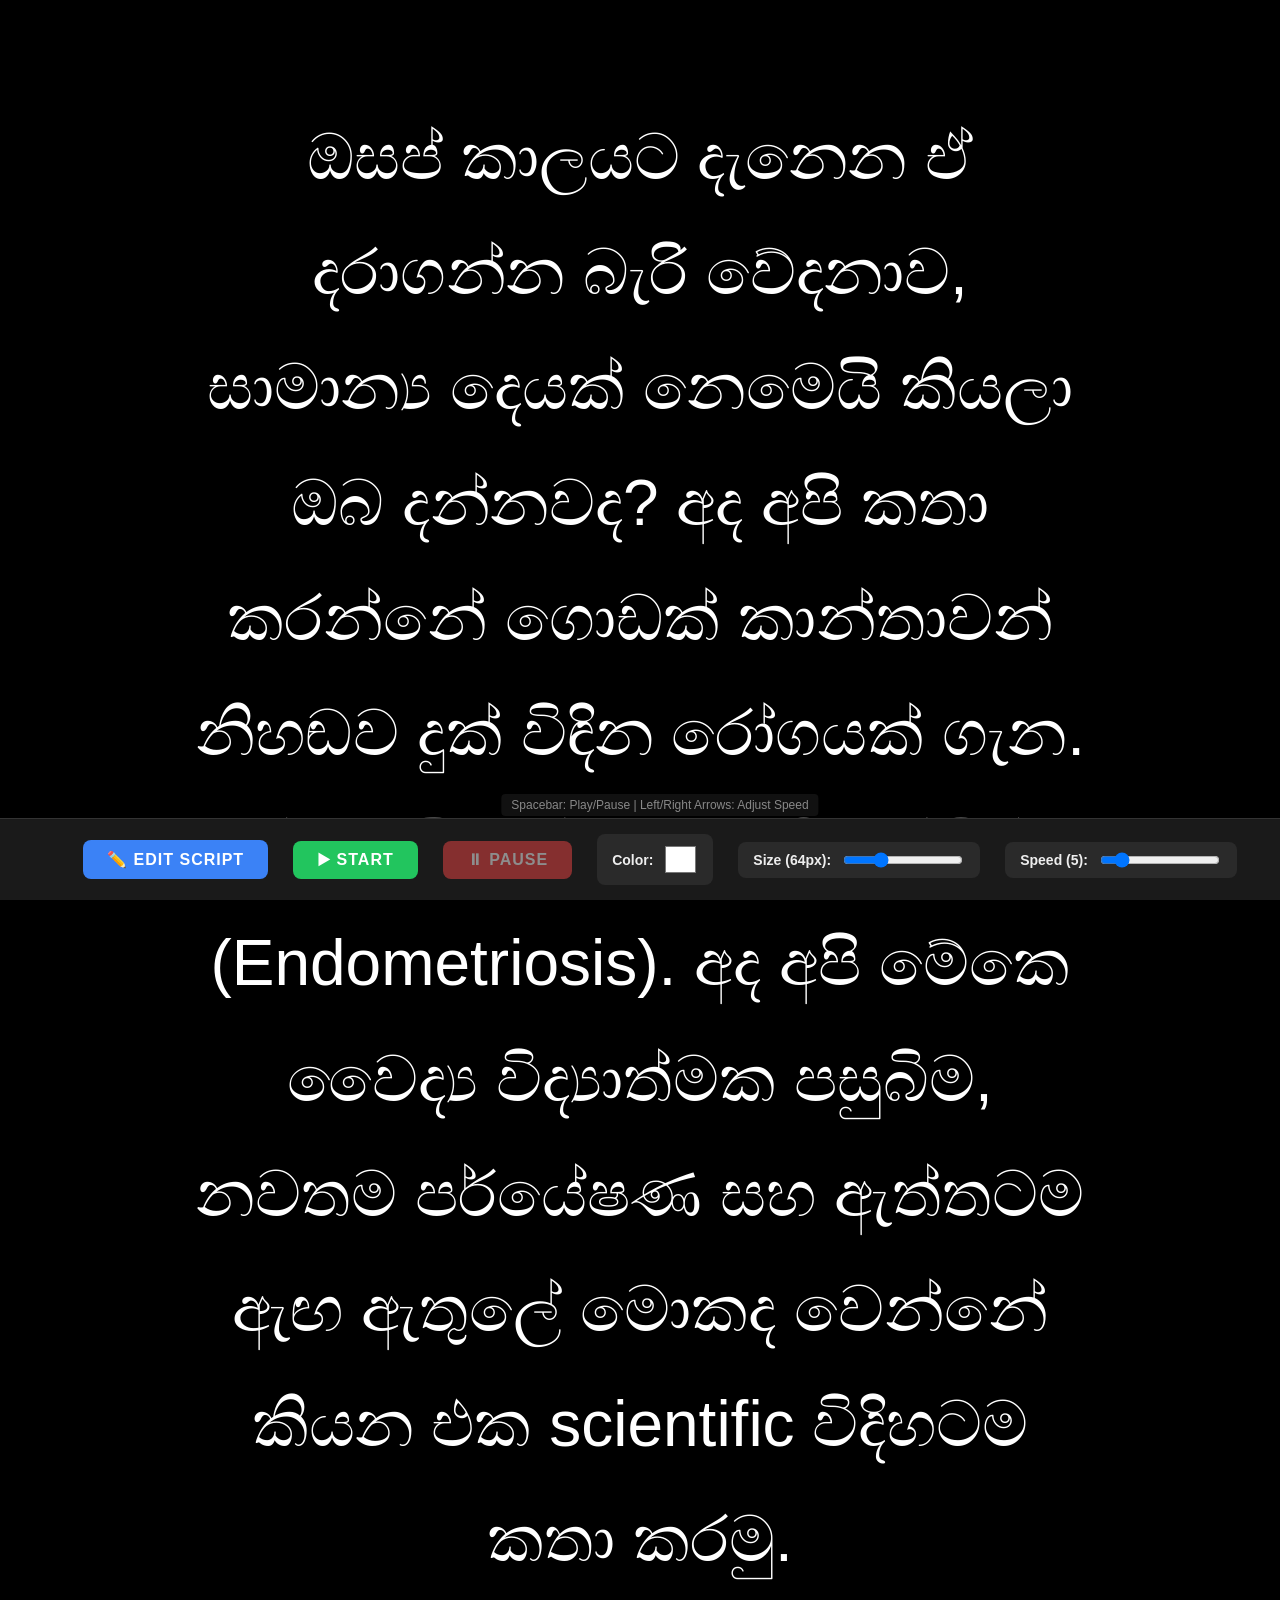
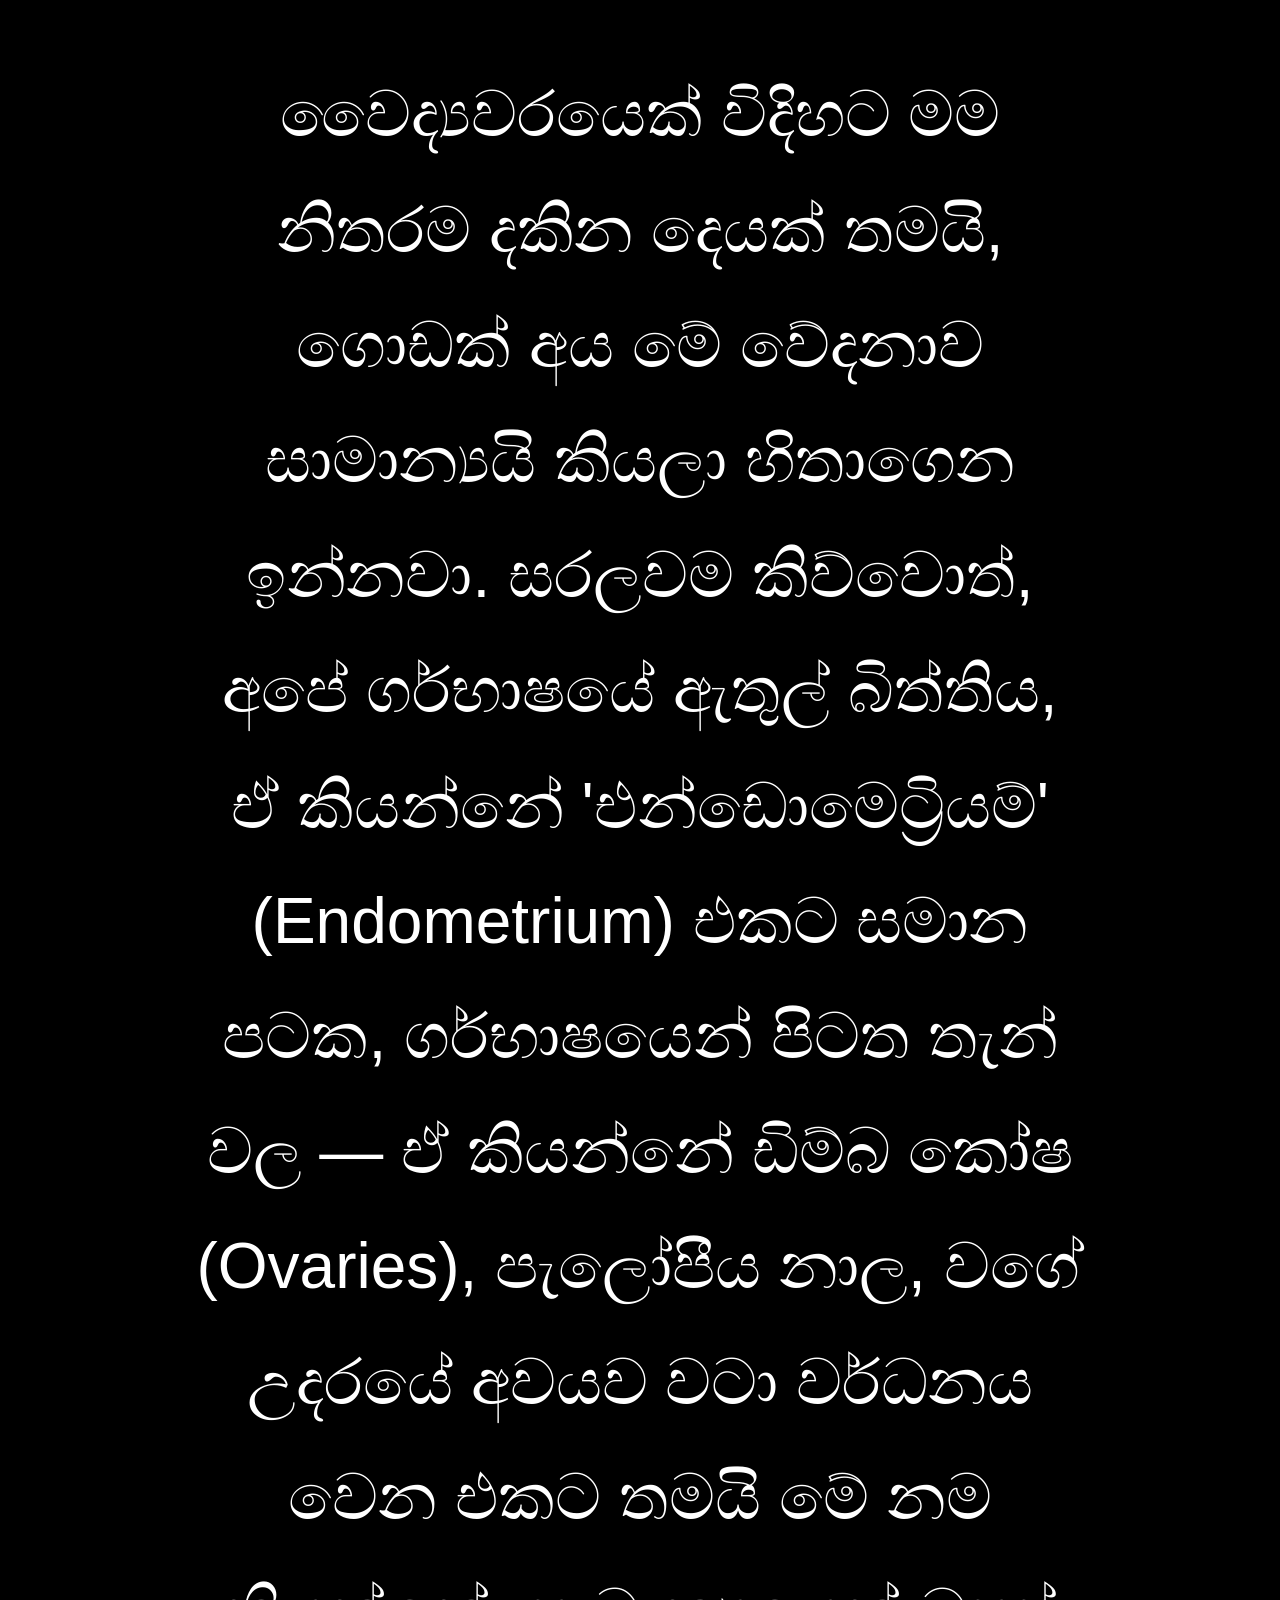
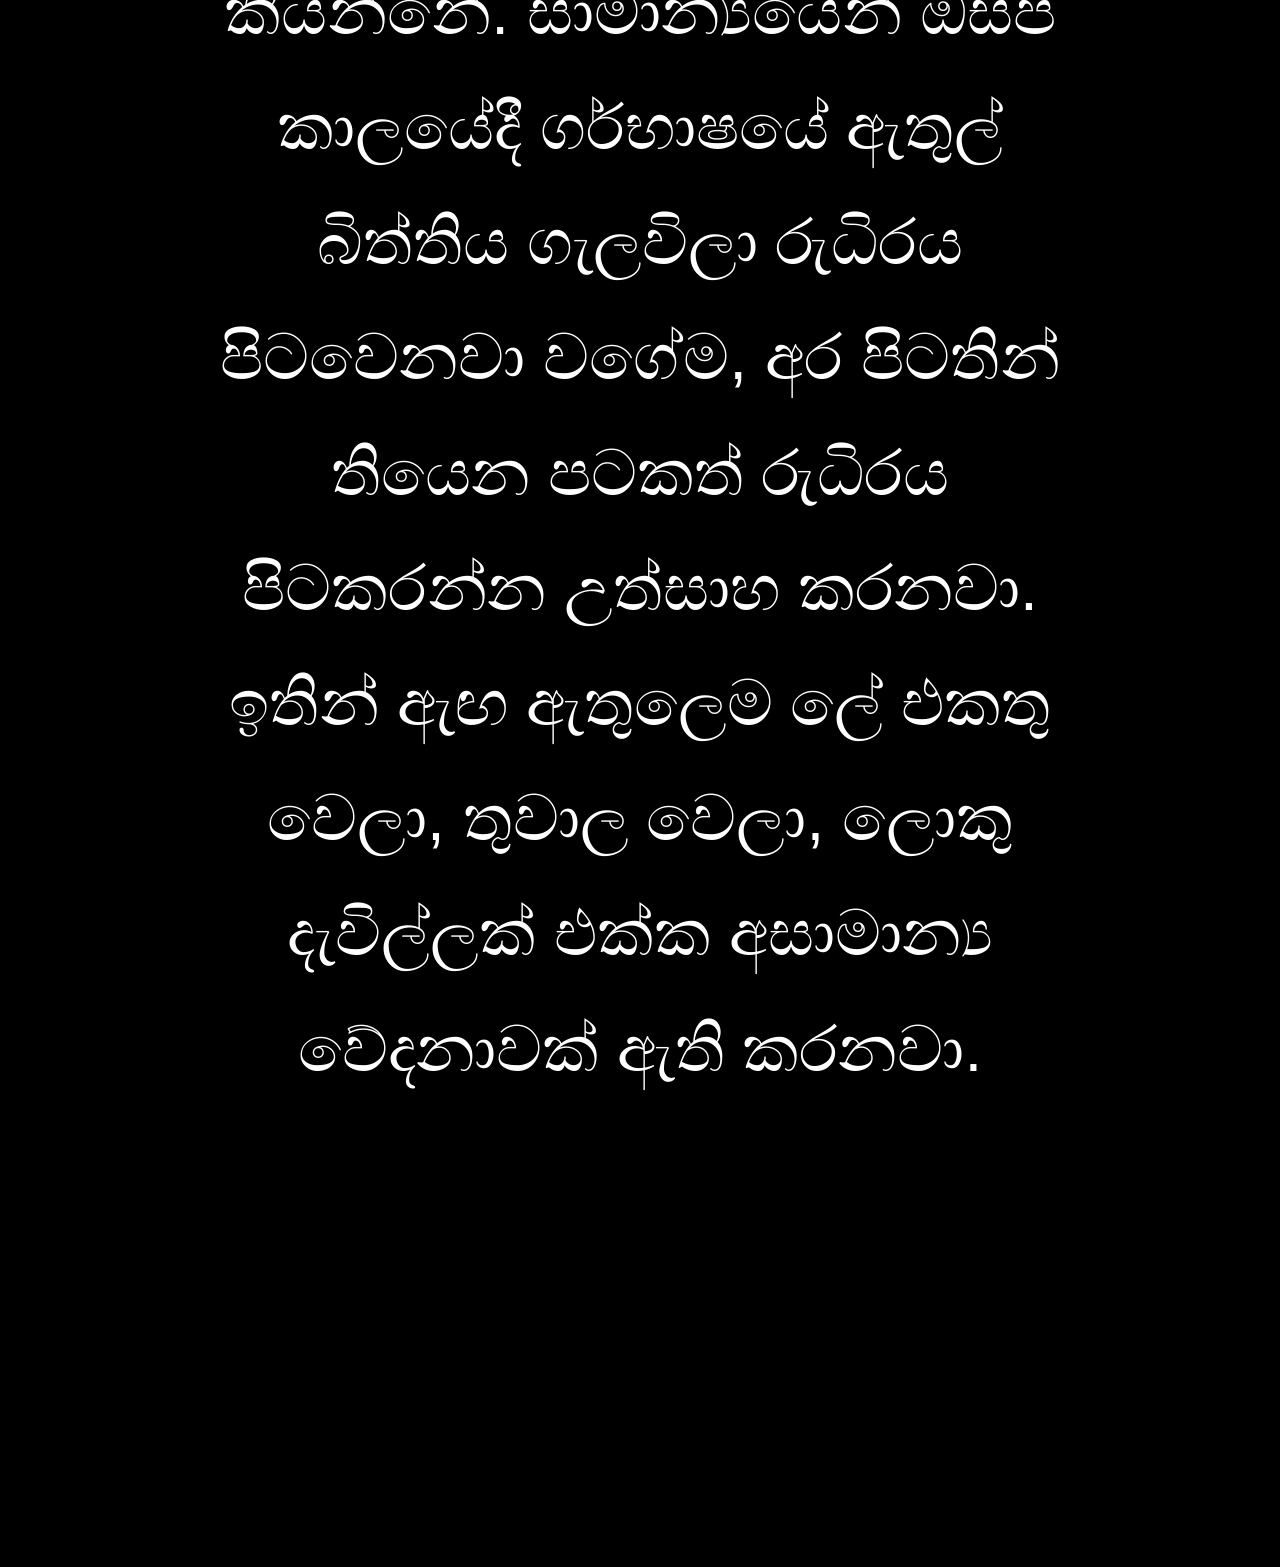
<file: teleprompter.html>
<!DOCTYPE html>
<html lang="si">
<head>
    <meta charset="UTF-8">
    <meta name="viewport" content="width=device-width, initial-scale=1.0">
    <title>Video Script Teleprompter</title>
    <style>
        body {
            margin: 0;
            padding: 0;
            background-color: #000000;
            color: #ffffff;
            font-family: Arial, sans-serif;
            overflow-x: hidden;
        }

        #toolbar {
            position: fixed;
            bottom: 0;
            left: 0;
            width: 100%;
            background-color: #1a1a1a;
            padding: 15px 20px;
            display: flex;
            align-items: center;
            justify-content: center;
            gap: 25px;
            box-shadow: 0 -4px 15px rgba(0,0,0,0.8);
            z-index: 100;
            flex-wrap: wrap;
            border-top: 1px solid #333;
        }

        .control-group {
            display: flex;
            align-items: center;
            gap: 10px;
            background: #2a2a2a;
            padding: 8px 15px;
            border-radius: 8px;
        }

        label {
            font-size: 14px;
            color: #eeeeee;
            font-weight: bold;
        }

        button {
            padding: 10px 24px;
            font-size: 16px;
            border: none;
            border-radius: 8px;
            cursor: pointer;
            font-weight: bold;
            transition: all 0.2s;
            text-transform: uppercase;
            letter-spacing: 1px;
        }

        #startBtn { background-color: #22c55e; color: white; }
        #stopBtn { background-color: #ef4444; color: white; }
        #editBtn { background-color: #3b82f6; color: white; }
        
        button:hover { filter: brightness(1.1); transform: scale(1.05); }
        button:active { transform: scale(0.95); }

        input[type="color"] {
            border: none;
            width: 35px;
            height: 35px;
            cursor: pointer;
            padding: 0;
            background: none;
            border-radius: 5px;
        }

        input[type="range"] {
            cursor: pointer;
            width: 120px;
        }

        #text-container {
            padding: 100px 15% 400px 15%;
            font-size: 64px; /* default size */
            line-height: 1.8;
            max-width: 1400px;
            margin: 0 auto;
            text-align: center;
        }

        .script-paragraph {
            margin-bottom: 60px;
        }

        .mirror-mode {
            transform: scaleX(-1);
        }

        .help-text {
            font-size: 12px;
            color: #888;
            position: absolute;
            top: -25px;
            left: 50%;
            transform: translateX(-50%);
            background: #111;
            padding: 4px 10px;
            border-radius: 4px;
        }

        /* Edit Modal CSS */
        #editModal {
            display: none;
            position: fixed;
            top: 0; left: 0; width: 100%; height: 100%;
            background: rgba(0,0,0,0.9);
            z-index: 200;
            justify-content: center;
            align-items: center;
        }
        .modal-content {
            background: #1a1a1a;
            padding: 30px;
            border-radius: 12px;
            width: 80%;
            max-width: 900px;
            display: flex;
            flex-direction: column;
            gap: 20px;
            box-shadow: 0 10px 40px rgba(0,0,0,0.5);
            border: 1px solid #333;
        }
        .modal-content h2 { margin: 0; color: #fff; }
        #scriptInput {
            width: 100%;
            height: 400px;
            background: #2a2a2a;
            color: #fff;
            border: 1px solid #444;
            border-radius: 8px;
            padding: 15px;
            font-size: 16px;
            font-family: inherit;
            resize: vertical;
            line-height: 1.6;
            box-sizing: border-box;
        }
        .modal-actions { display: flex; gap: 15px; justify-content: flex-end; }
        #saveBtn { background-color: #22c55e; color: white; }
        #cancelBtn { background-color: #555; color: white; }
    </style>
</head>
<body>

    <div id="text-container">
        <!-- Default text that loads if nothing is saved in local storage -->
        <div class="script-paragraph">ඔසප් කාලයට දැනෙන ඒ දරාගන්න බැරි වේදනාව, සාමාන්‍ය දෙයක් නෙමෙයි කියලා ඔබ දන්නවද? අද අපි කතා කරන්නේ ගොඩක් කාන්තාවන් නිහඬව දුක් විඳින රෝගයක් ගැන. ඒ තමයි එන්ඩොමෙට්‍රියෝසිස් (Endometriosis). අද අපි මේකෙ වෛද්‍ය විද්‍යාත්මක පසුබිම, නවතම පර්යේෂණ සහ ඇත්තටම ඇඟ ඇතුලේ මොකද වෙන්නේ කියන එක scientific විදිහටම කතා කරමු.</div>
        <div class="script-paragraph">වෛද්‍යවරයෙක් විදිහට මම නිතරම දකින දෙයක් තමයි, ගොඩක් අය මේ වේදනාව සාමාන්‍යයි කියලා හිතාගෙන ඉන්නවා. සරලවම කිව්වොත්, අපේ ගර්භාෂයේ ඇතුල් බිත්තිය, ඒ කියන්නේ 'එන්ඩොමෙට්‍රියම්' (Endometrium) එකට සමාන පටක, ගර්භාෂයෙන් පිටත තැන් වල — ඒ කියන්නේ ඩිම්බ කෝෂ (Ovaries), පැලෝපීය නාල, වගේ උදරයේ අවයව වටා වර්ධනය වෙන එකට තමයි මේ නම කියන්නේ. සාමාන්‍යයෙන් ඔසප් කාලයේදී ගර්භාෂයේ ඇතුල් බිත්තිය ගැලවිලා රුධිරය පිටවෙනවා වගේම, අර පිටතින් තියෙන පටකත් රුධිරය පිටකරන්න උත්සාහ කරනවා. ඉතින් ඇඟ ඇතුලෙම ලේ එකතු වෙලා, තුවාල වෙලා, ලොකු දැවිල්ලක් එක්ක අසාමාන්‍ය වේදනාවක් ඇති කරනවා.</div>
    </div>

    <div id="toolbar">
        <div class="help-text">Spacebar: Play/Pause | Left/Right Arrows: Adjust Speed</div>
        
        <button id="editBtn">✏️ Edit Script</button>
        <button id="startBtn">▶ Start</button>
        <button id="stopBtn">⏸ Pause</button>
        
        <div class="control-group">
            <label for="colorPicker">Color:</label>
            <input type="color" id="colorPicker" value="#ffffff">
        </div>

        <div class="control-group">
            <label for="sizeSlider">Size (<span id="sizeVal">64</span>px):</label>
            <input type="range" id="sizeSlider" min="30" max="150" value="64">
        </div>

        <div class="control-group">
            <label for="speedSlider">Speed (<span id="speedVal">5</span>):</label>
            <input type="range" id="speedSlider" min="1" max="30" value="5">
        </div>
    </div>

    <!-- Edit Script Modal -->
    <div id="editModal">
        <div class="modal-content">
            <h2>Edit Your Script</h2>
            <textarea id="scriptInput" placeholder="Paste your script here... Separate paragraphs with new lines."></textarea>
            <div class="modal-actions">
                <button id="cancelBtn">Cancel</button>
                <button id="saveBtn">Save Script</button>
            </div>
        </div>
    </div>

    <script>
        const textContainer = document.getElementById('text-container');
        const startBtn = document.getElementById('startBtn');
        const stopBtn = document.getElementById('stopBtn');
        const editBtn = document.getElementById('editBtn');
        const colorPicker = document.getElementById('colorPicker');
        const sizeSlider = document.getElementById('sizeSlider');
        const sizeVal = document.getElementById('sizeVal');
        const speedSlider = document.getElementById('speedSlider');
        const speedVal = document.getElementById('speedVal');

        const editModal = document.getElementById('editModal');
        const scriptInput = document.getElementById('scriptInput');
        const saveBtn = document.getElementById('saveBtn');
        const cancelBtn = document.getElementById('cancelBtn');

        let scrollInterval;
        let isScrolling = false;
        let exactScrollY = 0;
        
        // --- Setting up Edit functionality ---
        const urlParams = new URLSearchParams(window.location.search);
        const urlScript = urlParams.get('script');
        
        let currentScriptText = urlScript || localStorage.getItem('priyas_teleprompter_script');
        
        if (urlScript) {
            localStorage.setItem('priyas_teleprompter_script', currentScriptText);
            window.history.replaceState({}, document.title, window.location.pathname);
        }
        
        function renderScript(text) {
            textContainer.innerHTML = '';
            const paragraphs = text.split('\n').filter(p => p.trim() !== '');
            paragraphs.forEach(p => {
                const div = document.createElement('div');
                div.className = 'script-paragraph';
                div.textContent = p.trim();
                textContainer.appendChild(div);
            });
        }

        if (currentScriptText) {
            renderScript(currentScriptText);
        } else {
            const paragraphs = Array.from(document.querySelectorAll('.script-paragraph')).map(el => el.textContent);
            currentScriptText = paragraphs.join('\n\n');
            localStorage.setItem('priyas_teleprompter_script', currentScriptText);
        }

        editBtn.addEventListener('click', () => {
            stopScrolling();
            scriptInput.value = currentScriptText;
            editModal.style.display = 'flex';
        });

        cancelBtn.addEventListener('click', () => {
            editModal.style.display = 'none';
        });

        saveBtn.addEventListener('click', () => {
            currentScriptText = scriptInput.value;
            localStorage.setItem('priyas_teleprompter_script', currentScriptText);
            renderScript(currentScriptText);
            editModal.style.display = 'none';
            window.scrollTo(0, 0);
            exactScrollY = 0;
        });

        // --- Core Scrolling logic ---
        let speedMultiplier = parseInt(speedSlider.value);

        colorPicker.addEventListener('input', (e) => {
            document.body.style.color = e.target.value;
        });

        sizeSlider.addEventListener('input', (e) => {
            const size = e.target.value;
            textContainer.style.fontSize = size + 'px';
            sizeVal.textContent = size;
        });

        speedSlider.addEventListener('input', (e) => {
            speedMultiplier = parseInt(e.target.value);
            speedVal.textContent = speedMultiplier;
        });

        function startScrolling() {
            if (isScrolling) return;
            isScrolling = true;
            exactScrollY = window.scrollY;
            startBtn.style.opacity = '0.5';
            stopBtn.style.opacity = '1';
            
            scrollInterval = requestAnimationFrame(scrollStep);
        }

        function stopScrolling() {
            isScrolling = false;
            cancelAnimationFrame(scrollInterval);
            startBtn.style.opacity = '1';
            stopBtn.style.opacity = '0.5';
        }

        function scrollStep() {
            if (!isScrolling) return;
            exactScrollY += speedMultiplier * 0.05;
            window.scrollTo(0, exactScrollY);
            scrollInterval = requestAnimationFrame(scrollStep);
        }

        startBtn.addEventListener('click', startScrolling);
        stopBtn.addEventListener('click', stopScrolling);

        document.addEventListener('keydown', (e) => {
            if (e.target.tagName.toLowerCase() === 'textarea' || e.target.tagName.toLowerCase() === 'input') {
                return; // Let user type in the Edit modal normally
            }
            if (e.code === 'Space') {
                e.preventDefault(); 
                if (isScrolling) {
                    stopScrolling();
                } else {
                    startScrolling();
                }
            } else if (e.code === 'ArrowRight') {
                e.preventDefault();
                let currentSpeed = parseInt(speedSlider.value);
                if (currentSpeed < parseInt(speedSlider.max)) {
                    speedSlider.value = currentSpeed + 1;
                    speedSlider.dispatchEvent(new Event('input'));
                }
            } else if (e.code === 'ArrowLeft') {
                e.preventDefault();
                let currentSpeed = parseInt(speedSlider.value);
                if (currentSpeed > parseInt(speedSlider.min)) {
                    speedSlider.value = currentSpeed - 1;
                    speedSlider.dispatchEvent(new Event('input'));
                }
            }
        });

        stopBtn.style.opacity = '0.5';
    </script>
</body>
</html>
</file>
